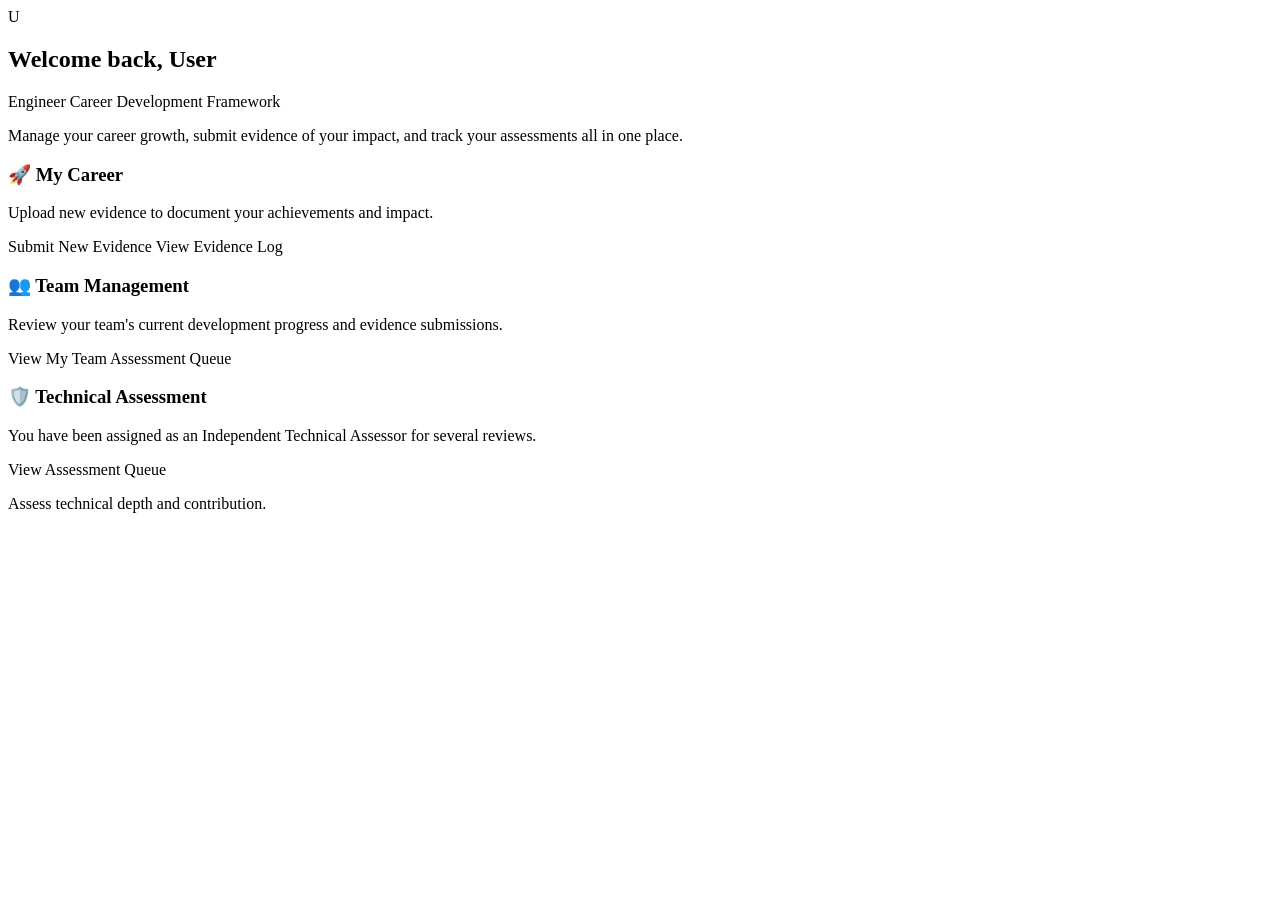
<file: application/src/main/resources/templates/index.html>
<!DOCTYPE html>
<html xmlns:th="http://www.thymeleaf.org"
      xmlns:layout="http://www.ultraq.net.nz/thymeleaf/layout"
      layout:decorate="layout/base">
<head>
    <title>Dashboard</title>
</head>
<body>
    <div layout:fragment="content">
        <!-- Hero Section -->
        <section class="glass-panel hero-section mb-8">
            <div class="flex items-center gap-4 mb-4">
                <div class="user-avatar-large">
                    <span th:text="${currentUser.fullName().substring(0,1)}">U</span>
                </div>
                <div>
                    <h2 class="welcome-title">Welcome back, <span th:text="${currentUser.fullName()}">User</span></h2>
                    <p class="text-secondary welcome-subtitle">Engineer Career Development Framework</p>
                </div>
            </div>
            <p class="mt-4 text-lg">Manage your career growth, submit evidence of your impact, and track your assessments all in one place.</p>
        </section>

        <div class="grid grid-cols-1 md:grid-cols-2 lg:grid-cols-3 gap-6">
            <!-- Developer Quick Actions -->
            <div class="glass-panel p-6 accent-border-blue">
                <h3 class="section-title mb-4">🚀 My Career</h3>
                <p class="mb-6">Upload new evidence to document your achievements and impact.</p>
                <div class="flex flex-col gap-3">
                    <a th:href="@{/evidence/new}" class="btn btn-primary w-full text-center">Submit New Evidence</a>
                    <a th:href="@{/evidence}" class="btn btn-secondary w-full text-center">View Evidence Log</a>
                </div>
            </div>

            <!-- Manager Quick Actions -->
            <div th:if="${isManager}" class="glass-panel p-6 accent-border-purple">
                <h3 class="section-title mb-4">👥 Team Management</h3>
                <p class="mb-6">Review your team's current development progress and evidence submissions.</p>
                <div class="flex flex-col gap-3">
                    <a th:href="@{/team}" class="btn btn-purple w-full text-center">View My Team</a>
                    <a th:href="@{/assessment/queue}" class="btn btn-secondary w-full text-center">Assessment Queue</a>
                </div>
            </div>

            <!-- ITA Quick Actions -->
            <div th:if="${isIta}" class="glass-panel p-6 accent-border-green">
                <h3 class="section-title mb-4">🛡️ Technical Assessment</h3>
                <p class="mb-6">You have been assigned as an Independent Technical Assessor for several reviews.</p>
                <div class="flex flex-col gap-3">
                    <a th:href="@{/assessment/queue}" class="btn btn-green w-full text-center">View Assessment Queue</a>
                    <p class="text-sm text-center mt-2 text-secondary">Assess technical depth and contribution.</p>
                </div>
            </div>
        </div>
    </div>
</body>
</html>
</file>
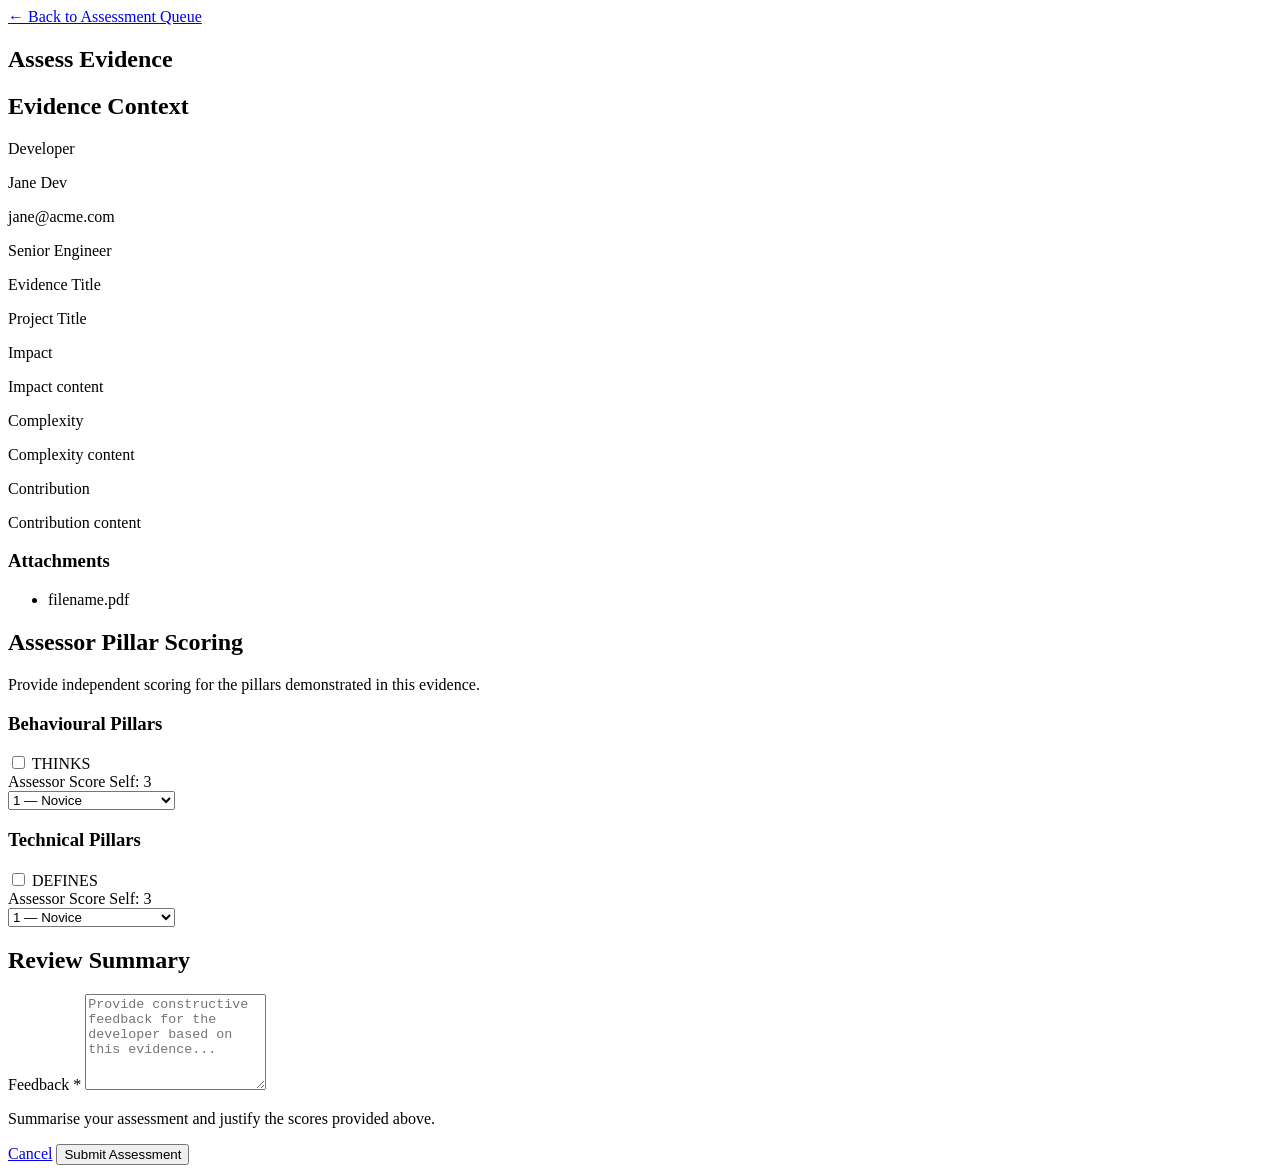
<file: application/src/main/resources/templates/assessment-form.html>
<!DOCTYPE html>
<html xmlns:th="http://www.thymeleaf.org"
      xmlns:layout="http://www.ultraq.net.nz/thymeleaf/layout"
      layout:decorate="~{layout/base.html}">
<head>
    <title>Assess Evidence - ECDF</title>
</head>
<body>

<section layout:fragment="content">

    <div class="evidence-header flex justify-between items-center mb-6">
        <div>
            <a href="/assessment/queue" class="btn-link back-link">&larr; Back to Assessment Queue</a>
            <h1 class="mt-2">Assess Evidence</h1>
        </div>
    </div>

    <!-- Error banner -->
    <div th:if="${error}" class="alert alert-error mb-4" th:text="${error}"></div>

    <div class="assessment-container grid grid-cols-1 lg:grid-cols-3 gap-8">
        
        <!-- Left Column: Evidence Details (Read-only) -->
        <div class="lg:col-span-1">
            <div class="glass-panel p-6 sticky top-8">
                <h2 class="section-title mb-4">Evidence Context</h2>
                
                <div class="developer-info mb-6 p-4 bg-opacity-20 bg-blue-900 rounded-lg">
                    <label class="field-label-small">Developer</label>
                    <p class="font-bold text-lg" th:text="${developer.fullName()}">Jane Dev</p>
                    <p class="text-sm opacity-70" th:text="${developer.email()}">jane@acme.com</p>
                    <p class="text-sm opacity-70" th:text="${developer.grade() != null ? developer.grade().name() : 'Unknown Grade'}">Senior Engineer</p>
                </div>

                <div class="detail-group mb-5">
                    <label class="field-label-small">Evidence Title</label>
                    <p class="font-medium" th:text="${evidence.title()}">Project Title</p>
                </div>

                <div class="detail-group mb-5">
                    <label class="field-label-small">Impact</label>
                    <p class="text-sm whitespace-pre-wrap" th:text="${!#strings.isEmpty(evidence.impact()) ? evidence.impact() : 'No impact description provided.'}">Impact content</p>
                </div>

                <div class="detail-group mb-5">
                    <label class="field-label-small">Complexity</label>
                    <p class="text-sm whitespace-pre-wrap" th:text="${!#strings.isEmpty(evidence.complexity()) ? evidence.complexity() : 'No complexity description provided.'}">Complexity content</p>
                </div>

                <div class="detail-group mb-5">
                    <label class="field-label-small">Contribution</label>
                    <p class="text-sm whitespace-pre-wrap" th:text="${!#strings.isEmpty(evidence.contribution()) ? evidence.contribution() : 'No contribution description provided.'}">Contribution content</p>
                </div>

                <div th:if="${!evidence.attachmentPaths().isEmpty()}" class="mt-4 pt-4 border-t border-white border-opacity-10">
                    <h3 class="field-label-small mb-2">Attachments</h3>
                    <ul class="attachment-list">
                        <li th:each="path, iter : ${evidence.attachmentPaths()}">
                            <a th:href="@{/evidence/{id}/attachment/{i}(id=${evidence.id()}, i=${iter.index})}"
                               class="attachment-link text-sm"
                               th:text="${#strings.substringAfterLast(path, '/')}">filename.pdf</a>
                        </li>
                    </ul>
                </div>
            </div>
        </div>

        <!-- Right Column: Assessment Form -->
        <div class="lg:col-span-2">
            <form th:action="@{/assessment/{id}(id=${evidence.id()})}"
                  method="post"
                  class="assessment-form">

                <input type="hidden" th:name="${_csrf.parameterName}" th:value="${_csrf.token}" />

                <!-- Pillar Scoring -->
                <div class="glass-panel p-6 mb-6">
                    <h2 class="section-title mb-2">Assessor Pillar Scoring</h2>
                    <p class="section-subtitle mb-5">
                        Provide independent scoring for the pillars demonstrated in this evidence.
                    </p>

                    <div class="pillar-group">
                        <h3 class="pillar-category-title mb-3">Behavioural Pillars</h3>
                        <div class="pillar-assessment-grid">
                            <div class="pillar-assessment-card" th:each="pillar : ${pillars}"
                                 th:if="${pillar.name() == 'THINKS' or pillar.name() == 'ENGAGES' or pillar.name() == 'INFLUENCES' or pillar.name() == 'ACHIEVES'}">
                                
                                <div class="pillar-checkbox-row">
                                    <input type="checkbox"
                                           th:id="${'pillar-' + pillar.name()}"
                                           name="pillars"
                                           th:value="${pillar.name()}"
                                           class="pillar-checkbox"
                                           th:checked="${evidence.selfAssessment().containsKey(pillar)}"
                                           th:attr="data-pillar=${pillar.name()}"
                                           th:aria-label="|Select ${pillar.name()} for assessment|" />
                                    <label th:for="${'pillar-' + pillar.name()}" class="pillar-label">
                                        <span class="pillar-tag" th:text="${pillar.name()}">THINKS</span>
                                    </label>
                                </div>

                                <div class="dreyfus-selector" th:id="${'score-group-' + pillar.name()}">
                                    <div class="flex justify-between items-center mb-1">
                                        <label class="dreyfus-label-small">
                                            Assessor Score
                                            <span th:if="${developer != null}" 
                                                  class="text-xs text-blue-300 ml-1 font-normal"
                                                  th:text="'(Expected: ' + ${developer.getExpectedPillarLevel(pillar).value()} + ')'"></span>
                                        </label>
                                        <span th:if="${evidence.selfAssessment().containsKey(pillar)}" 
                                              class="text-xs opacity-60" 
                                              th:text="'Self-Rated: ' + ${evidence.selfAssessment().get(pillar).score().value()}">Self: 3</span>
                                    </div>
                                    <select th:name="${'scores[' + pillar.name() + ']'}"
                                            class="dreyfus-select form-control-sm"
                                            th:id="${'score-' + pillar.name()}"
                                            th:title="|Assessment score for ${pillar.name()}|">
                                        <option value="" disabled th:selected="${!evidence.selfAssessment().containsKey(pillar)}">Select...</option>
                                        <option value="1" th:selected="${evidence.selfAssessment().containsKey(pillar) and evidence.selfAssessment().get(pillar).score().value() == 1}">1 — Novice</option>
                                        <option value="2" th:selected="${evidence.selfAssessment().containsKey(pillar) and evidence.selfAssessment().get(pillar).score().value() == 2}">2 — Advanced Beginner</option>
                                        <option value="3" th:selected="${evidence.selfAssessment().containsKey(pillar) and evidence.selfAssessment().get(pillar).score().value() == 3}">3 — Competent</option>
                                        <option value="4" th:selected="${evidence.selfAssessment().containsKey(pillar) and evidence.selfAssessment().get(pillar).score().value() == 4}">4 — Proficient</option>
                                        <option value="5" th:selected="${evidence.selfAssessment().containsKey(pillar) and evidence.selfAssessment().get(pillar).score().value() == 5}">5 — Expert</option>
                                    </select>
                                </div>
                            </div>
                        </div>

                        <h3 class="pillar-category-title mt-6 mb-3">Technical Pillars</h3>
                        <div class="pillar-assessment-grid">
                            <div class="pillar-assessment-card" th:each="pillar : ${pillars}"
                                 th:if="${pillar.name() == 'DESIGNS' or pillar.name() == 'DELIVERS' or pillar.name() == 'CONTROLS' or pillar.name() == 'OPERATES'}">
                                
                                <div class="pillar-checkbox-row">
                                    <input type="checkbox"
                                           th:id="${'pillar-' + pillar.name()}"
                                           name="pillars"
                                           th:value="${pillar.name()}"
                                           class="pillar-checkbox"
                                           th:checked="${evidence.selfAssessment().containsKey(pillar)}"
                                           th:attr="data-pillar=${pillar.name()}"
                                           th:aria-label="|Select ${pillar.name()} for assessment|" />
                                    <label th:for="${'pillar-' + pillar.name()}" class="pillar-label">
                                        <span class="pillar-tag" th:text="${pillar.name()}">DEFINES</span>
                                    </label>
                                </div>

                                <div class="dreyfus-selector" th:id="${'score-group-' + pillar.name()}">
                                    <div class="flex justify-between items-center mb-1">
                                        <label class="dreyfus-label-small">
                                            Assessor Score
                                            <span th:if="${developer != null}" 
                                                  class="text-xs text-blue-300 ml-1 font-normal"
                                                  th:text="'(Expected: ' + ${developer.getExpectedPillarLevel(pillar).value()} + ')'"></span>
                                        </label>
                                        <span th:if="${evidence.selfAssessment().containsKey(pillar)}" 
                                              class="text-xs opacity-60" 
                                              th:text="'Self-Rated: ' + ${evidence.selfAssessment().get(pillar).score().value()}">Self: 3</span>
                                    </div>
                                    <select th:name="${'scores[' + pillar.name() + ']'}"
                                            class="dreyfus-select form-control-sm"
                                            th:id="${'score-' + pillar.name()}"
                                            th:title="|Assessment score for ${pillar.name()}|">
                                        <option value="" disabled th:selected="${!evidence.selfAssessment().containsKey(pillar)}">Select...</option>
                                        <option value="1" th:selected="${evidence.selfAssessment().containsKey(pillar) and evidence.selfAssessment().get(pillar).score().value() == 1}">1 — Novice</option>
                                        <option value="2" th:selected="${evidence.selfAssessment().containsKey(pillar) and evidence.selfAssessment().get(pillar).score().value() == 2}">2 — Advanced Beginner</option>
                                        <option value="3" th:selected="${evidence.selfAssessment().containsKey(pillar) and evidence.selfAssessment().get(pillar).score().value() == 3}">3 — Competent</option>
                                        <option value="4" th:selected="${evidence.selfAssessment().containsKey(pillar) and evidence.selfAssessment().get(pillar).score().value() == 4}">4 — Proficient</option>
                                        <option value="5" th:selected="${evidence.selfAssessment().containsKey(pillar) and evidence.selfAssessment().get(pillar).score().value() == 5}">5 — Expert</option>
                                    </select>
                                </div>
                            </div>
                        </div>
                    </div>
                </div>

                <!-- Review Summary -->
                <div class="glass-panel p-6 mb-6">
                    <h2 class="section-title mb-4">Review Summary</h2>
                    <div class="form-group mb-5">
                        <label for="reviewSummary" class="form-label">Feedback <span class="required-star">*</span></label>
                        <textarea id="reviewSummary"
                                  name="reviewSummary"
                                  class="form-control"
                                  rows="6"
                                  required
                                  placeholder="Provide constructive feedback for the developer based on this evidence..."></textarea>
                        <p class="form-hint">Summarise your assessment and justify the scores provided above.</p>
                    </div>
                </div>

                <!-- Form Actions -->
                <div class="form-actions flex justify-end gap-4 mb-8">
                    <a href="/assessment/queue" class="btn btn-secondary">Cancel</a>
                    <button type="submit" class="btn btn-primary" id="submit-assessment-btn">
                        Submit Assessment
                    </button>
                </div>

            </form>
        </div>
    </div>
</section>

<th:block layout:fragment="scripts">
<script>
document.addEventListener('DOMContentLoaded', function () {
    const checkboxes = document.querySelectorAll('.pillar-checkbox');

    function updateScoreVisibility(checkbox) {
        const pillarName = checkbox.dataset.pillar;
        const scoreGroup = document.getElementById('score-group-' + pillarName);
        if (scoreGroup) {
            scoreGroup.style.display = checkbox.checked ? 'block' : 'none';
        }
    }

    checkboxes.forEach(function (cb) {
        updateScoreVisibility(cb);
        cb.addEventListener('change', function () {
            updateScoreVisibility(cb);
        });
    });
});
</script>
</th:block>

</body>
</html>
</file>
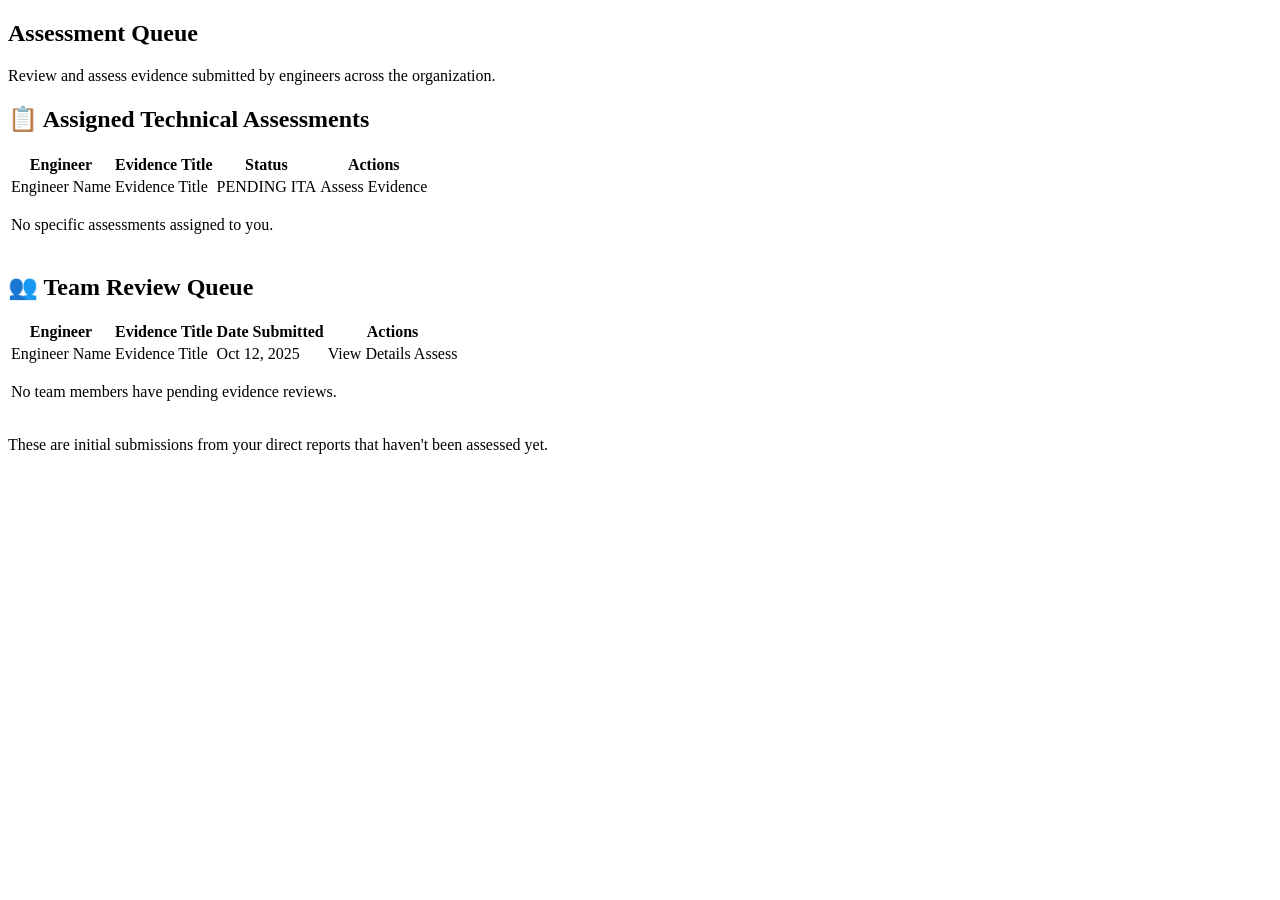
<file: application/src/main/resources/templates/assessor-queue.html>
<!DOCTYPE html>
<html xmlns:th="http://www.thymeleaf.org"
      xmlns:layout="http://www.ultraq.net.nz/thymeleaf/layout"
      layout:decorate="~{layout/base.html}">
<head>
    <title>Assessment Queue - ECDF</title>
</head>
<body>

<section layout:fragment="content">
    <div class="header-content mb-8">
        <h1>Assessment Queue</h1>
        <p class="text-secondary">Review and assess evidence submitted by engineers across the organization.</p>
    </div>

    <!-- Assigned to Me (Technical Assessments / ITAs) -->
    <div class="glass-panel p-6 mb-8">
        <h2 class="section-title mb-4 flex items-center gap-2">
            <span class="text-blue-400">📋</span> Assigned Technical Assessments
        </h2>
        <div class="table-container">
            <table class="data-table">
                <thead>
                    <tr>
                        <th>Engineer</th>
                        <th>Evidence Title</th>
                        <th>Status</th>
                        <th>Actions</th>
                    </tr>
                </thead>
                <tbody>
                    <tr th:each="assessment : ${pendingAssessments}">
                        <td th:text="${userNames.get(assessment.id())}">Engineer Name</td>
                        <td th:text="${evidenceTitles.get(assessment.id())}">Evidence Title</td>
                        <td>
                            <span class="status-badge status-pending">PENDING ITA</span>
                        </td>
                        <td>
                            <a th:href="@{/assessment/{id}(id=${assessment.evidenceId()})}" class="btn btn-primary btn-sm">Assess Evidence</a>
                        </td>
                    </tr>
                    <tr th:if="${#lists.isEmpty(pendingAssessments)}">
                        <td colspan="4" class="empty-state text-center p-8">
                            <p class="text-muted">No specific assessments assigned to you.</p>
                        </td>
                    </tr>
                </tbody>
            </table>
        </div>
    </div>

    <!-- Direct Reports (Manager Review Queue) -->
    <div class="glass-panel p-6">
        <h2 class="section-title mb-4 flex items-center gap-2">
            <span class="text-emerald-400">👥</span> Team Review Queue
        </h2>
        <div class="table-container">
            <table class="data-table">
                <thead>
                    <tr>
                        <th>Engineer</th>
                        <th>Evidence Title</th>
                        <th>Date Submitted</th>
                        <th>Actions</th>
                    </tr>
                </thead>
                <tbody>
                    <tr th:each="evidence : ${teamEvidence}">
                        <td th:text="${userNames.get(evidence.id())}">Engineer Name</td>
                        <td th:text="${evidence.title()}">Evidence Title</td>
                        <td th:text="${#temporals.format(evidence.lastModifiedDate(), 'MMM dd, yyyy')}">Oct 12, 2025</td>
                        <td class="flex gap-2">
                            <a th:href="@{/evidence/{id}(id=${evidence.id()})}" class="btn btn-secondary btn-sm">View Details</a>
                            <a th:href="@{/assessment/{id}(id=${evidence.id()})}" class="btn btn-primary btn-sm">Assess</a>
                        </td>
                    </tr>
                    <tr th:if="${#lists.isEmpty(teamEvidence)}">
                        <td colspan="4" class="empty-state text-center p-8">
                            <p class="text-muted">No team members have pending evidence reviews.</p>
                        </td>
                    </tr>
                </tbody>
            </table>
        </div>
        <p class="form-hint mt-4">These are initial submissions from your direct reports that haven't been assessed yet.</p>
    </div>
</section>

</body>
</html>
</file>
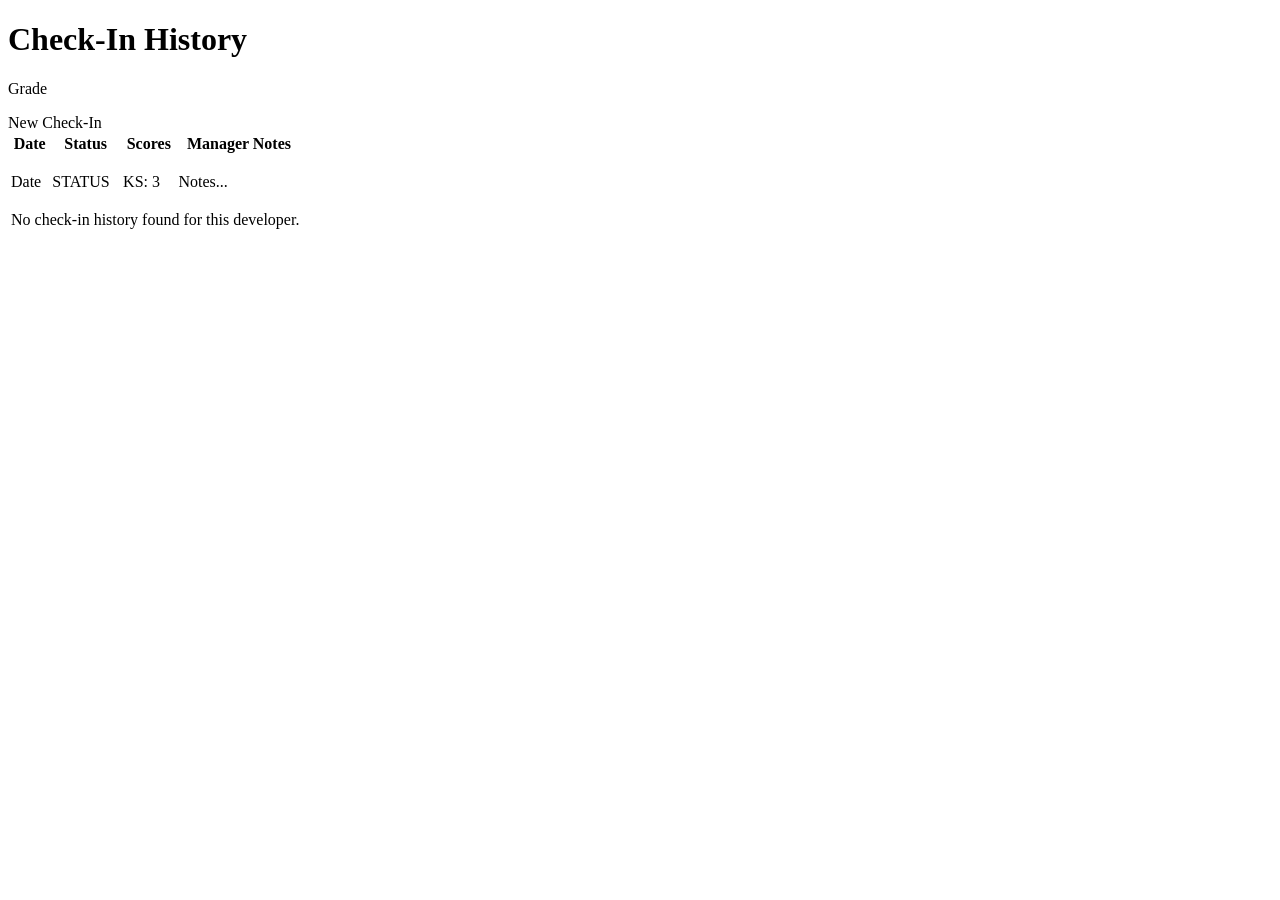
<file: application/src/main/resources/templates/checkin-list.html>
<!DOCTYPE html>
<html xmlns:th="http://www.thymeleaf.org"
      xmlns:layout="http://www.ultraq.net.nz/thymeleaf/layout"
      layout:decorate="~{layout/base.html}">
<head>
    <title th:text="${'Check-In History - ' + developer.fullName}">Check-In History</title>
</head>
<body>

<main layout:fragment="content">
    <div class="mb-6 flex justify-between items-center">
        <div>
            <h1 class="text-3xl font-bold mb-1" th:text="${'Check-In History: ' + developer.fullName}">Check-In History</h1>
            <p class="text-muted" th:text="${developer.grade.name}">Grade</p>
        </div>
        <div>
            <a th:href="@{/checkins/new/{userId}(userId=${developer.id})}" class="btn btn-primary glow-effect shadow-sm">New Check-In</a>
        </div>
    </div>

    <div class="card glassmorphism overflow-hidden">
        <div class="overflow-x-auto">
            <table class="w-full text-left">
                <thead class="bg-darker border-b border-gray-700">
                    <tr>
                        <th class="p-4 text-xs font-semibold text-gray-400 uppercase tracking-wider">Date</th>
                        <th class="p-4 text-xs font-semibold text-gray-400 uppercase tracking-wider">Status</th>
                        <th class="p-4 text-xs font-semibold text-gray-400 uppercase tracking-wider">Scores</th>
                        <th class="p-4 text-xs font-semibold text-gray-400 uppercase tracking-wider">Manager Notes</th>
                    </tr>
                </thead>
                <tbody class="divide-y divide-gray-700">
                    <tr th:each="checkin : ${checkins}" class="hover:bg-gray-800/30 transition-colors">
                        <td class="p-4" th:text="${#temporals.format(checkin.checkInDate, 'dd MMM yyyy')}">Date</td>
                        <td class="p-4">
                            <span class="badge" 
                                  th:classappend="${checkin.status.name() == 'UNDERPERFORMING' ? 'badge-danger' : (checkin.status.name() == 'READY_FOR_PROMOTION' ? 'badge-success' : 'badge-info')}"
                                  th:text="${checkin.status}">STATUS</span>
                        </td>
                        <td class="p-4">
                            <div class="flex flex-wrap gap-1">
                                <span th:each="entry : ${checkin.holisticScores}" class="text-[10px] px-1.5 py-0.5 rounded bg-gray-700/50 text-gray-300 border border-gray-600">
                                    <span th:text="${#strings.substring(entry.key, 0, 3)} + ': ' + ${entry.value.value}">KS: 3</span>
                                </span>
                            </div>
                        </td>
                        <td class="p-4">
                            <p class="text-sm line-clamp-2 max-w-xs text-muted" th:text="${checkin.managerNotes}">Notes...</p>
                        </td>
                    </tr>
                    <tr th:if="${#lists.isEmpty(checkins)}">
                        <td colspan="4" class="p-8 text-center text-muted italic">
                            No check-in history found for this developer.
                        </td>
                    </tr>
                </tbody>
            </table>
        </div>
    </div>
</main>

</body>
</html>
</file>
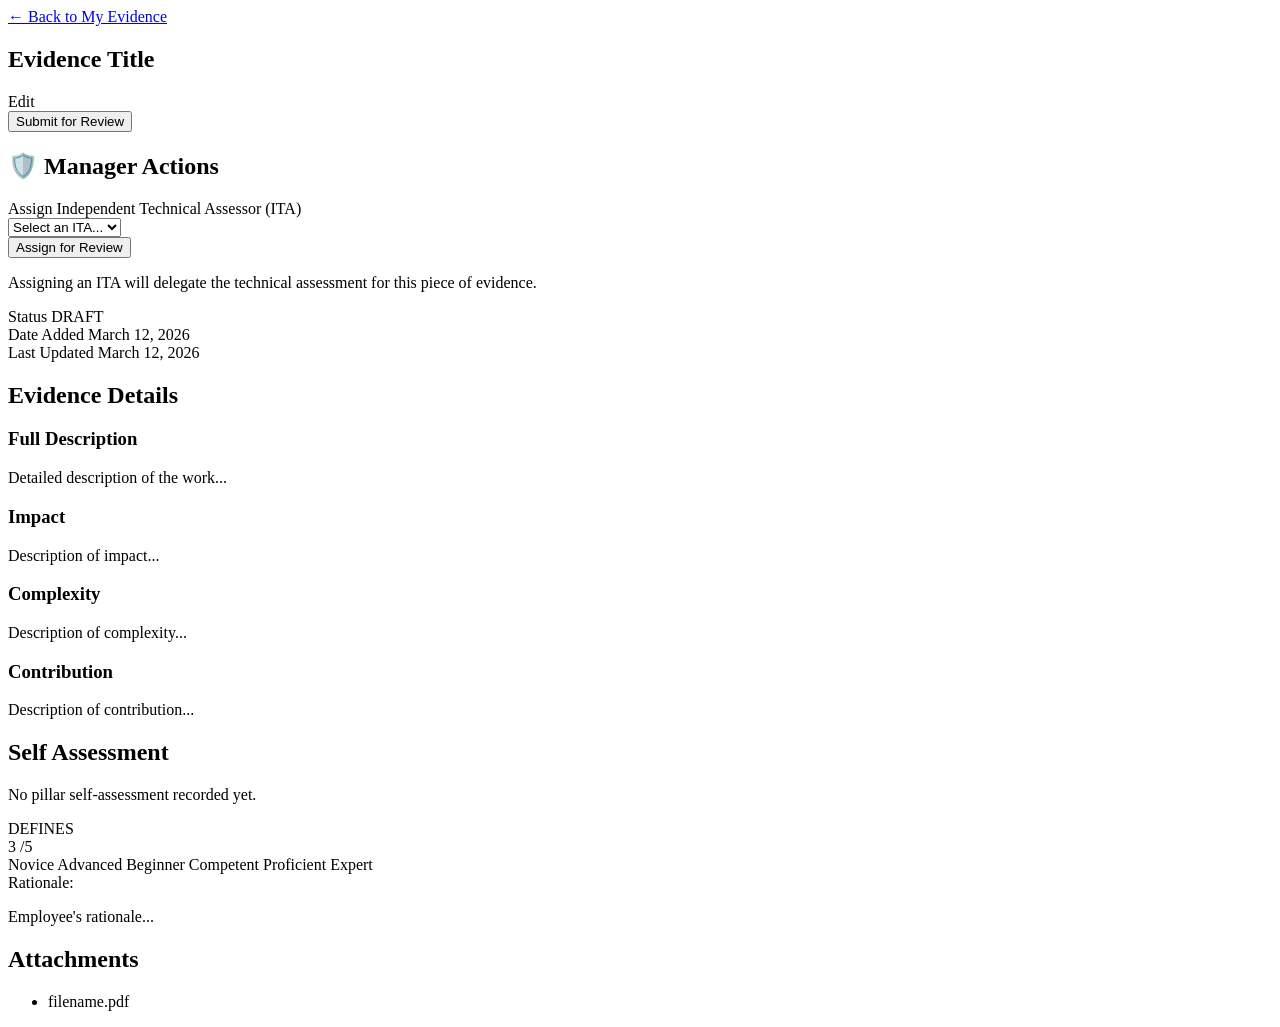
<file: application/src/main/resources/templates/evidence-detail.html>
<!DOCTYPE html>
<html xmlns:th="http://www.thymeleaf.org"
      xmlns:layout="http://www.ultraq.net.nz/thymeleaf/layout"
      layout:decorate="~{layout/base.html}">
<head>
    <title th:text="${evidence.title()} + ' - Evidence - ECDF'">Evidence Detail - ECDF</title>
</head>
<body>

<section layout:fragment="content">

    <div class="evidence-header flex justify-between items-center mb-6">
        <div>
            <a href="/evidence" class="btn-link back-link">&larr; Back to My Evidence</a>
            <h1 class="mt-2" th:text="${evidence.title()}">Evidence Title</h1>
        </div>
        <div class="action-group flex gap-3">
            <a th:if="${evidence.userId() == currentUser.id() and evidence.status().name() == 'DRAFT'}"
               th:href="@{/evidence/{id}/edit(id=${evidence.id()})}"
               class="btn btn-secondary">Edit</a>
            <form th:if="${evidence.userId() == currentUser.id() and evidence.status().name() == 'DRAFT'}"
                  th:action="@{/evidence/{id}/submit(id=${evidence.id()})}"
                  method="post"
                  class="logout-form">
                <input type="hidden" th:name="${_csrf.parameterName}" th:value="${_csrf.token}" />
                <button type="submit" class="btn btn-primary shadow-sm glow-effect">Submit for Review</button>
            </form>
        </div>
    </div>

    <!-- Manager Actions: Assign ITA -->
    <div th:if="${isManager}" class="glass-panel p-6 mb-6 accent-border-blue">
        <h2 class="section-title mb-4 flex items-center gap-2">
            <span class="text-blue-400">🛡️</span> Manager Actions
        </h2>
        <div class="flex flex-col md:flex-row items-end gap-4">
            <form th:action="@{/assessment/{id}/assign(id=${evidence.id()})}" method="post" class="flex flex-col md:flex-row items-end gap-4 w-full">
                <input type="hidden" th:name="${_csrf.parameterName}" th:value="${_csrf.token}" />
                <div class="form-group flex-grow">
                    <label for="assessorId" class="form-label-small">Assign Independent Technical Assessor (ITA)</label>
                    <div class="select-wrapper">
                        <select id="assessorId" name="assessorId" class="form-control" required title="Select an ITA to assign">
                            <option value="" disabled selected>Select an ITA...</option>
                            <option th:each="ita : ${allItas}" 
                                    th:value="${ita.id()}" 
                                    th:text="${ita.fullName() + ' (' + ita.email() + ')'}"
                                    th:disabled="${ita.id() == currentUser.id()}">ITA Name</option>
                        </select>
                    </div>
                </div>
                <button type="submit" class="btn btn-primary whitespace-nowrap">Assign for Review</button>
            </form>
        </div>
        <p class="form-hint mt-2">Assigning an ITA will delegate the technical assessment for this piece of evidence.</p>
    </div>

    <!-- Status & Metadata -->
    <div class="glass-panel p-6 mb-6">
        <div class="detail-meta grid-3-col">
            <div class="meta-item">
                <span class="meta-label">Status</span>
                <span class="status-badge"
                      th:classappend="${'status-' + #strings.toLowerCase(evidence.status())}"
                      th:text="${evidence.status()}">DRAFT</span>
            </div>
            <div class="meta-item">
                <span class="meta-label">Date Added</span>
                <span class="meta-value"
                      th:text="${#temporals.format(evidence.createdDate(), 'MMMM dd, yyyy')}">March 12, 2026</span>
            </div>
            <div class="meta-item">
                <span class="meta-label">Last Updated</span>
                <span class="meta-value"
                      th:text="${#temporals.format(evidence.lastModifiedDate(), 'MMMM dd, yyyy')}">March 12, 2026</span>
            </div>
        </div>
    </div>

    <!-- Impact, Complexity, Contribution -->
    <div class="glass-panel p-6 mb-6">
        <h2 class="section-title mb-4">Evidence Details</h2>
        <div class="detail-fields">
            <div class="detail-field mb-5">
                <h3 class="field-label">Full Description</h3>
                <p class="field-value whitespace-pre-wrap" th:text="${evidence.description()}">Detailed description of the work...</p>
            </div>
            <div class="detail-field mb-4">
                <h3 class="field-label">Impact</h3>
                <p class="field-value" th:text="${evidence.impact()}">Description of impact...</p>
            </div>
            <div class="detail-field mb-4">
                <h3 class="field-label">Complexity</h3>
                <p class="field-value" th:text="${evidence.complexity()}">Description of complexity...</p>
            </div>
            <div class="detail-field mb-4">
                <h3 class="field-label">Contribution</h3>
                <p class="field-value" th:text="${evidence.contribution()}">Description of contribution...</p>
            </div>
        </div>
    </div>

    <!-- Self Assessment -->
    <div class="glass-panel p-6 mb-6">
        <h2 class="section-title mb-4">Self Assessment</h2>
        <div th:if="${evidence.selfAssessment().isEmpty()}" class="empty-state-inline">
            <p>No pillar self-assessment recorded yet.</p>
        </div>
        <div th:unless="${evidence.selfAssessment().isEmpty()}" class="pillar-assessment-grid">
            <div class="pillar-score-card" th:each="entry : ${evidence.selfAssessment()}">
                <div class="pillar-name" th:text="${entry.key.name()}">DEFINES</div>
                <div class="dreyfus-score">
                    <div class="score-display">
                        <span class="score-value" th:text="${entry.value.score().value()}">3</span>
                        <span class="score-max">/5</span>
                    </div>
                    <div class="score-dots">
                        <span th:each="i : ${#numbers.sequence(1, 5)}"
                              class="score-dot"
                              th:classappend="${i <= entry.value.score().value()} ? ' filled' : ''"></span>
                    </div>
                </div>
                <div class="dreyfus-label" th:switch="${entry.value.score().value()}">
                    <span th:case="1">Novice</span>
                    <span th:case="2">Advanced Beginner</span>
                    <span th:case="3">Competent</span>
                    <span th:case="4">Proficient</span>
                    <span th:case="5">Expert</span>
                </div>
                <div th:if="${entry.value.rationale() != null and !entry.value.rationale().isBlank()}" class="rationale-text mt-2">
                    <span class="field-label">Rationale:</span>
                    <p class="field-value" th:text="${entry.value.rationale()}">Employee's rationale...</p>
                </div>
            </div>
        </div>
    </div>

    <!-- Attachments -->
    <div class="glass-panel p-6 mb-6" th:if="${!evidence.attachmentPaths().isEmpty()}">
        <h2 class="section-title mb-4">Attachments</h2>
        <ul class="attachment-list">
            <li th:each="path, iter : ${evidence.attachmentPaths()}">
                <a th:href="@{/evidence/{id}/attachment/{i}(id=${evidence.id()}, i=${iter.index})}"
                   class="attachment-link"
                   th:text="${#strings.substringAfterLast(path, '/')}">filename.pdf</a>
            </li>
        </ul>
    </div>

</section>

</body>
</html>
</file>
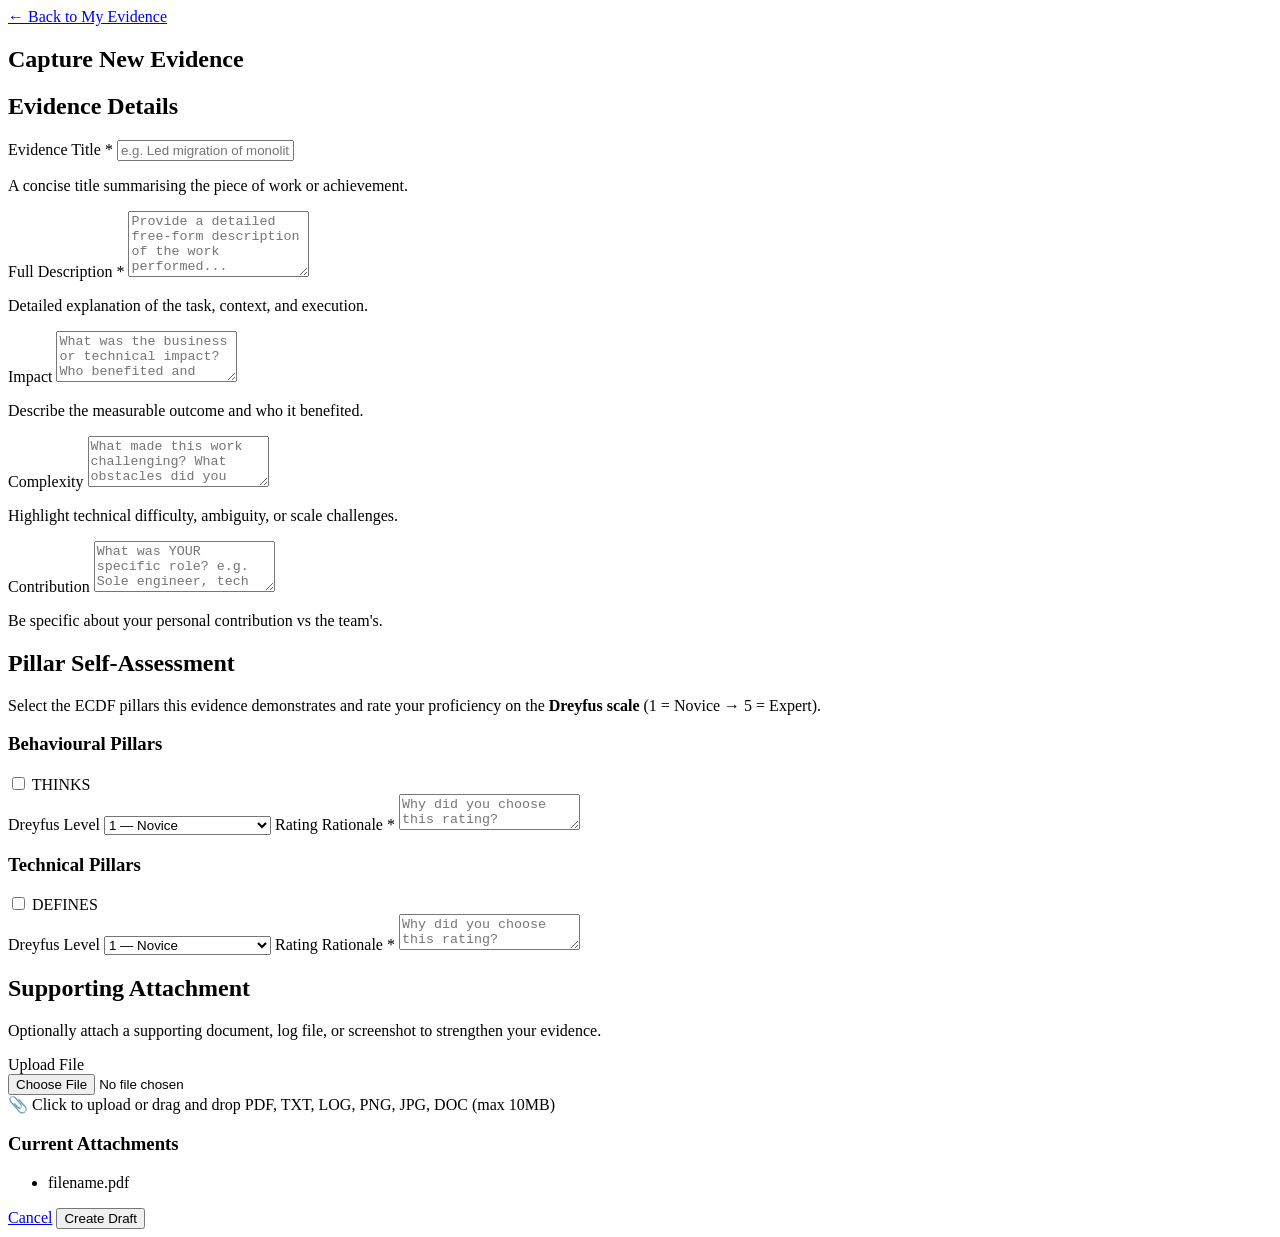
<file: application/src/main/resources/templates/evidence-form.html>
<!DOCTYPE html>
<html xmlns:th="http://www.thymeleaf.org"
      xmlns:layout="http://www.ultraq.net.nz/thymeleaf/layout"
      layout:decorate="~{layout/base.html}">
<head>
    <title th:text="${evidence != null} ? 'Edit Evidence - ECDF' : 'Capture Evidence - ECDF'">Evidence Form - ECDF</title>
</head>
<body>

<section layout:fragment="content">

    <div class="evidence-header flex justify-between items-center mb-6">
        <div>
            <a href="/evidence" class="btn-link back-link">&larr; Back to My Evidence</a>
            <h1 class="mt-2" th:text="${evidence != null} ? 'Edit Evidence' : 'Capture New Evidence'">Capture New Evidence</h1>
        </div>
    </div>

    <!-- Error banner -->
    <div th:if="${error}" class="alert alert-error mb-4" th:text="${error}"></div>

    <form th:action="${evidence != null} ? @{/evidence/{id}/edit(id=${evidence.id()})} : @{/evidence/new}"
          method="post"
          enctype="multipart/form-data"
          class="evidence-form"
          id="evidence-form">

        <input type="hidden" th:name="${_csrf.parameterName}" th:value="${_csrf.token}" />

        <!-- ================================================================
             SECTION 1 — Evidence Details
             ================================================================ -->
        <div class="glass-panel p-6 mb-6">
            <h2 class="section-title mb-5">Evidence Details</h2>

            <!-- Title -->
            <div class="form-group mb-5">
                <label for="title" class="form-label">
                    Evidence Title <span class="required-star">*</span>
                </label>
                <input type="text"
                       id="title"
                       name="title"
                       class="form-control"
                       required
                       placeholder="e.g. Led migration of monolith to microservices"
                       th:value="${evidence?.title()}" />
                <p class="form-hint">A concise title summarising the piece of work or achievement.</p>
            </div>

            <!-- Description -->
            <div class="form-group mb-5">
                <label for="description" class="form-label">
                    Full Description <span class="required-star">*</span>
                </label>
                <textarea id="description"
                          name="description"
                          class="form-control"
                          rows="4"
                          required
                          placeholder="Provide a detailed free-form description of the work performed..."
                          th:text="${evidence?.description()}"></textarea>
                <p class="form-hint">Detailed explanation of the task, context, and execution.</p>
            </div>

            <!-- Impact -->
            <div class="form-group mb-5">
                <label for="impact" class="form-label">Impact</label>
                <textarea id="impact"
                          name="impact"
                          class="form-control"
                          rows="3"
                          placeholder="What was the business or technical impact? Who benefited and how?"
                          th:text="${evidence?.impact()}"></textarea>
                <p class="form-hint">Describe the measurable outcome and who it benefited.</p>
            </div>

            <!-- Complexity -->
            <div class="form-group mb-5">
                <label for="complexity" class="form-label">Complexity</label>
                <textarea id="complexity"
                          name="complexity"
                          class="form-control"
                          rows="3"
                          placeholder="What made this work challenging? What obstacles did you navigate?"
                          th:text="${evidence?.complexity()}"></textarea>
                <p class="form-hint">Highlight technical difficulty, ambiguity, or scale challenges.</p>
            </div>

            <!-- Contribution -->
            <div class="form-group mb-5">
                <label for="contribution" class="form-label">Contribution</label>
                <textarea id="contribution"
                          name="contribution"
                          class="form-control"
                          rows="3"
                          placeholder="What was YOUR specific role? e.g. Sole engineer, tech lead, pair programmer"
                          th:text="${evidence?.contribution()}"></textarea>
                <p class="form-hint">Be specific about your personal contribution vs the team's.</p>
            </div>
        </div>

        <!-- ================================================================
             SECTION 2 — Pillar Self-Assessment (Dreyfus 1–5)
             ================================================================ -->
        <div class="glass-panel p-6 mb-6">
            <h2 class="section-title mb-2">Pillar Self-Assessment</h2>
            <p class="section-subtitle mb-5">
                Select the ECDF pillars this evidence demonstrates and rate your proficiency
                on the <strong>Dreyfus scale</strong> (1 = Novice → 5 = Expert).
            </p>

            <div class="pillar-group">
                <h3 class="pillar-category-title mb-3">Behavioural Pillars</h3>
                <div class="pillar-assessment-grid">
                    <div class="pillar-assessment-card" th:each="pillar : ${pillars}"
                         th:if="${pillar.name() == 'THINKS' or pillar.name() == 'ENGAGES' or pillar.name() == 'INFLUENCES' or pillar.name() == 'ACHIEVES'}">

                        <!-- Checkbox to select the pillar -->
                        <div class="pillar-checkbox-row">
                            <input type="checkbox"
                                   th:id="${'pillar-' + pillar.name()}"
                                   name="pillars"
                                   th:value="${pillar.name()}"
                                   class="pillar-checkbox"
                                   th:checked="${evidence != null and evidence.selfAssessment().containsKey(pillar)}"
                                   th:attr="data-pillar=${pillar.name()}"
                                   th:aria-label="|Select ${pillar.name()} pillar|" />
                            <label th:for="${'pillar-' + pillar.name()}" class="pillar-label">
                                <span class="pillar-tag" th:text="${pillar.name()}">THINKS</span>
                            </label>
                        </div>

                        <!-- Dreyfus score selector (1-5) — only active when pillar is checked -->
                        <div class="dreyfus-selector"
                             th:id="${'score-group-' + pillar.name()}">
                            <label class="dreyfus-label-small">
                                Dreyfus Level
                                <span th:if="${currentUser != null}" 
                                      class="text-xs text-blue-300 ml-1 font-normal"
                                      th:text="'(Expected: ' + ${currentUser.getExpectedPillarLevel(pillar).value()} + ')'"></span>
                            </label>
                            <select th:name="${'scores[' + pillar.name() + ']'}"
                                    class="dreyfus-select form-control-sm mb-2"
                                    th:id="${'score-' + pillar.name()}"
                                    th:title="|Dreyfus score for ${pillar.name()}|">
                                <option value="" disabled th:selected="${evidence == null or !evidence.selfAssessment().containsKey(pillar)}">Select...</option>
                                <option value="1" th:selected="${evidence != null and evidence.selfAssessment().containsKey(pillar) and evidence.selfAssessment().get(pillar).score().value() == 1}">1 — Novice</option>
                                <option value="2" th:selected="${evidence != null and evidence.selfAssessment().containsKey(pillar) and evidence.selfAssessment().get(pillar).score().value() == 2}">2 — Advanced Beginner</option>
                                <option value="3" th:selected="${evidence != null and evidence.selfAssessment().containsKey(pillar) and evidence.selfAssessment().get(pillar).score().value() == 3}">3 — Competent</option>
                                <option value="4" th:selected="${evidence != null and evidence.selfAssessment().containsKey(pillar) and evidence.selfAssessment().get(pillar).score().value() == 4}">4 — Proficient</option>
                                <option value="5" th:selected="${evidence != null and evidence.selfAssessment().containsKey(pillar) and evidence.selfAssessment().get(pillar).score().value() == 5}">5 — Expert</option>
                            </select>
                            
                            <!-- Rationale field -->
                            <label class="dreyfus-label-small mt-2" th:for="${'rationale-' + pillar.name()}">Rating Rationale <span class="required-star">*</span></label>
                            <textarea th:name="${'rationales[' + pillar.name() + ']'}"
                                      th:id="${'rationale-' + pillar.name()}"
                                      class="form-control"
                                      rows="2"
                                      placeholder="Why did you choose this rating?"
                                      th:text="${evidence != null and evidence.selfAssessment().containsKey(pillar) ? evidence.selfAssessment().get(pillar).rationale() : ''}"></textarea>
                        </div>
                    </div>
                </div>

                <h3 class="pillar-category-title mt-6 mb-3">Technical Pillars</h3>
                <div class="pillar-assessment-grid">
                    <div class="pillar-assessment-card" th:each="pillar : ${pillars}"
                         th:if="${pillar.name() == 'DESIGNS' or pillar.name() == 'DELIVERS' or pillar.name() == 'CONTROLS' or pillar.name() == 'OPERATES'}">

                        <div class="pillar-checkbox-row">
                            <input type="checkbox"
                                   th:id="${'pillar-' + pillar.name()}"
                                   name="pillars"
                                   th:value="${pillar.name()}"
                                   class="pillar-checkbox"
                                   th:checked="${evidence != null and evidence.selfAssessment().containsKey(pillar)}"
                                   th:attr="data-pillar=${pillar.name()}"
                                   th:aria-label="|Select ${pillar.name()} pillar|" />
                            <label th:for="${'pillar-' + pillar.name()}" class="pillar-label">
                                <span class="pillar-tag" th:text="${pillar.name()}">DEFINES</span>
                            </label>
                        </div>

                        <div class="dreyfus-selector"
                             th:id="${'score-group-' + pillar.name()}">
                            <label class="dreyfus-label-small">
                                Dreyfus Level
                                <span th:if="${currentUser != null}" 
                                      class="text-xs text-blue-300 ml-1 font-normal"
                                      th:text="'(Expected: ' + ${currentUser.getExpectedPillarLevel(pillar).value()} + ')'"></span>
                            </label>
                            <select th:name="${'scores[' + pillar.name() + ']'}"
                                    class="dreyfus-select form-control-sm mb-2"
                                    th:id="${'score-' + pillar.name()}"
                                    th:title="|Dreyfus score for ${pillar.name()}|">
                                <option value="" disabled th:selected="${evidence == null or !evidence.selfAssessment().containsKey(pillar)}">Select...</option>
                                <option value="1" th:selected="${evidence != null and evidence.selfAssessment().containsKey(pillar) and evidence.selfAssessment().get(pillar).score().value() == 1}">1 — Novice</option>
                                <option value="2" th:selected="${evidence != null and evidence.selfAssessment().containsKey(pillar) and evidence.selfAssessment().get(pillar).score().value() == 2}">2 — Advanced Beginner</option>
                                <option value="3" th:selected="${evidence != null and evidence.selfAssessment().containsKey(pillar) and evidence.selfAssessment().get(pillar).score().value() == 3}">3 — Competent</option>
                                <option value="4" th:selected="${evidence != null and evidence.selfAssessment().containsKey(pillar) and evidence.selfAssessment().get(pillar).score().value() == 4}">4 — Proficient</option>
                                <option value="5" th:selected="${evidence != null and evidence.selfAssessment().containsKey(pillar) and evidence.selfAssessment().get(pillar).score().value() == 5}">5 — Expert</option>
                            </select>

                            <!-- Rationale field -->
                            <label class="dreyfus-label-small mt-2" th:for="${'rationale-' + pillar.name()}">Rating Rationale <span class="required-star">*</span></label>
                            <textarea th:name="${'rationales[' + pillar.name() + ']'}"
                                      th:id="${'rationale-' + pillar.name()}"
                                      class="form-control"
                                      rows="2"
                                      placeholder="Why did you choose this rating?"
                                      th:text="${evidence != null and evidence.selfAssessment().containsKey(pillar) ? evidence.selfAssessment().get(pillar).rationale() : ''}"></textarea>
                        </div>
                    </div>
                </div>
            </div>
        </div>

        <!-- ================================================================
             SECTION 3 — File Attachment
             ================================================================ -->
        <div class="glass-panel p-6 mb-6">
            <h2 class="section-title mb-4">Supporting Attachment</h2>
            <p class="section-subtitle mb-4">
                Optionally attach a supporting document, log file, or screenshot to strengthen your evidence.
            </p>
            <div class="form-group">
                <label for="attachment" class="form-label">Upload File</label>
                <div class="file-upload-area" id="file-upload-area">
                    <input type="file"
                           id="attachment"
                           name="attachment"
                           class="file-input"
                           accept=".pdf,.txt,.log,.png,.jpg,.jpeg,.doc,.docx" />
                    <div class="file-upload-prompt">
                        <span class="upload-icon">📎</span>
                        <span class="upload-text">Click to upload or drag and drop</span>
                        <span class="upload-hint">PDF, TXT, LOG, PNG, JPG, DOC (max 10MB)</span>
                    </div>
                </div>
            </div>

            <!-- Existing attachments when editing -->
            <div th:if="${evidence != null and !evidence.attachmentPaths().isEmpty()}" class="mt-4">
                <h3 class="field-label mb-2">Current Attachments</h3>
                <ul class="attachment-list">
                    <li th:each="path, iter : ${evidence.attachmentPaths()}">
                        <a th:href="@{/evidence/{id}/attachment/{i}(id=${evidence.id()}, i=${iter.index})}"
                           class="attachment-link"
                           th:text="${#strings.substringAfterLast(path, '/')}">filename.pdf</a>
                    </li>
                </ul>
            </div>
        </div>

        <!-- ================================================================
             Form Actions
             ================================================================ -->
        <div class="form-actions flex justify-end gap-4 mb-8">
            <a href="/evidence" class="btn btn-secondary">Cancel</a>
            <button type="submit" class="btn btn-primary" id="submit-evidence-btn">
                <span th:text="${evidence != null} ? 'Save Changes' : 'Create Draft'">Create Draft</span>
            </button>
        </div>

    </form>
</section>

<th:block layout:fragment="scripts">
<script>
// Toggle dreyfus score selector visibility based on checkbox state
document.addEventListener('DOMContentLoaded', function () {
    const checkboxes = document.querySelectorAll('.pillar-checkbox');

    function updateScoreVisibility(checkbox) {
        const pillarName = checkbox.dataset.pillar;
        const scoreGroup = document.getElementById('score-group-' + pillarName);
        if (scoreGroup) {
            scoreGroup.style.display = checkbox.checked ? 'block' : 'none';
        }
    }

    // Set initial state
    checkboxes.forEach(function (cb) {
        updateScoreVisibility(cb);
        cb.addEventListener('change', function () {
            updateScoreVisibility(cb);
        });
    });

    // File input drag & drop cosmetics
    const fileInput = document.getElementById('attachment');
    const uploadArea = document.getElementById('file-upload-area');

    if (fileInput && uploadArea) {
        fileInput.addEventListener('change', function () {
            const file = fileInput.files[0];
            if (file) {
                const prompt = uploadArea.querySelector('.upload-text');
                if (prompt) prompt.textContent = '📎 ' + file.name;
            }
        });
    }
});
</script>
</th:block>

</body>
</html>
</file>
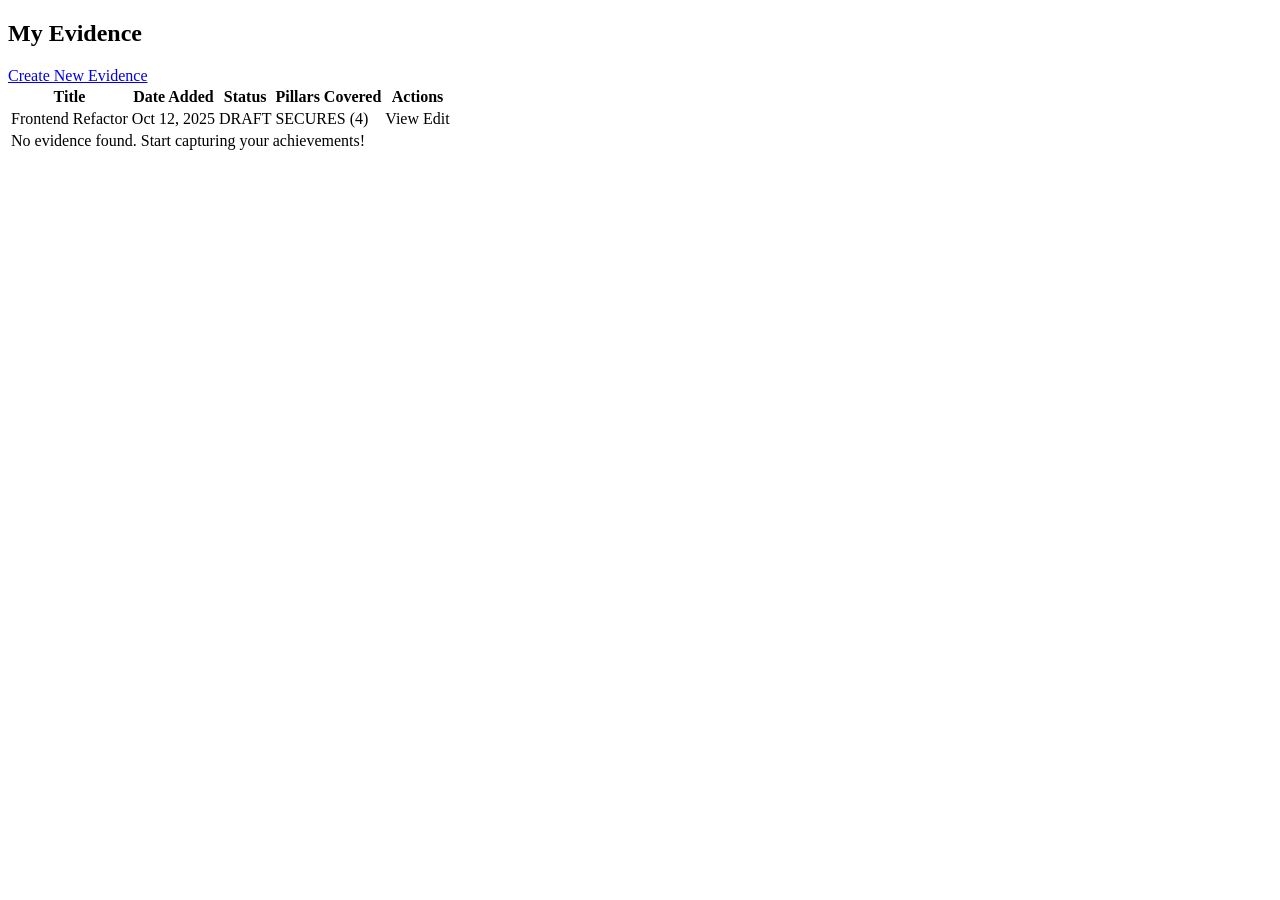
<file: application/src/main/resources/templates/evidence-list.html>
<!DOCTYPE html>
<html xmlns:th="http://www.thymeleaf.org"
      xmlns:layout="http://www.ultraq.net.nz/thymeleaf/layout"
      layout:decorate="~{layout/base.html}">
<head>
    <title>Evidence - ECDF</title>
</head>
<body>

<section layout:fragment="content">
    <div class="evidence-header flex justify-between items-center mb-6">
        <h1>My Evidence</h1>
        <a href="/evidence/new" class="btn btn-primary">Create New Evidence</a>
    </div>

    <div class="evidence-list-container glass-panel">
        <table class="data-table">
            <thead>
                <tr>
                    <th>Title</th>
                    <th>Date Added</th>
                    <th>Status</th>
                    <th>Pillars Covered</th>
                    <th>Actions</th>
                </tr>
            </thead>
            <tbody>
                <tr th:each="evidence : ${evidenceList}">
                    <td th:text="${evidence.title()}">Frontend Refactor</td>
                    <td th:text="${#temporals.format(evidence.createdDate(), 'MMM dd, yyyy')}">Oct 12, 2025</td>
                    <td>
                        <span class="status-badge" 
                              th:classappend="${'status-' + #strings.toLowerCase(evidence.status())}"
                              th:text="${evidence.status()}">DRAFT</span>
                    </td>
                    <td>
                        <div class="tag-group">
                            <span class="tag" th:each="entry : ${evidence.selfAssessment()}" 
                                  th:text="${entry.key.name()} + ' (' + ${entry.value.score().value()} + ')'">
                                SECURES (4)
                            </span>
                        </div>
                    </td>
                    <td>
                        <a th:href="@{/evidence/{id}(id=${evidence.id()})}" class="btn-link">View</a>
                        <a th:if="${evidence.status().name() == 'DRAFT'}" th:href="@{/evidence/{id}/edit(id=${evidence.id()})}" class="btn-link">Edit</a>
                    </td>
                </tr>
                <tr th:if="${#lists.isEmpty(evidenceList)}">
                    <td colspan="5" class="text-center p-4">No evidence found. Start capturing your achievements!</td>
                </tr>
            </tbody>
        </table>
    </div>
</section>

</body>
</html>
</file>
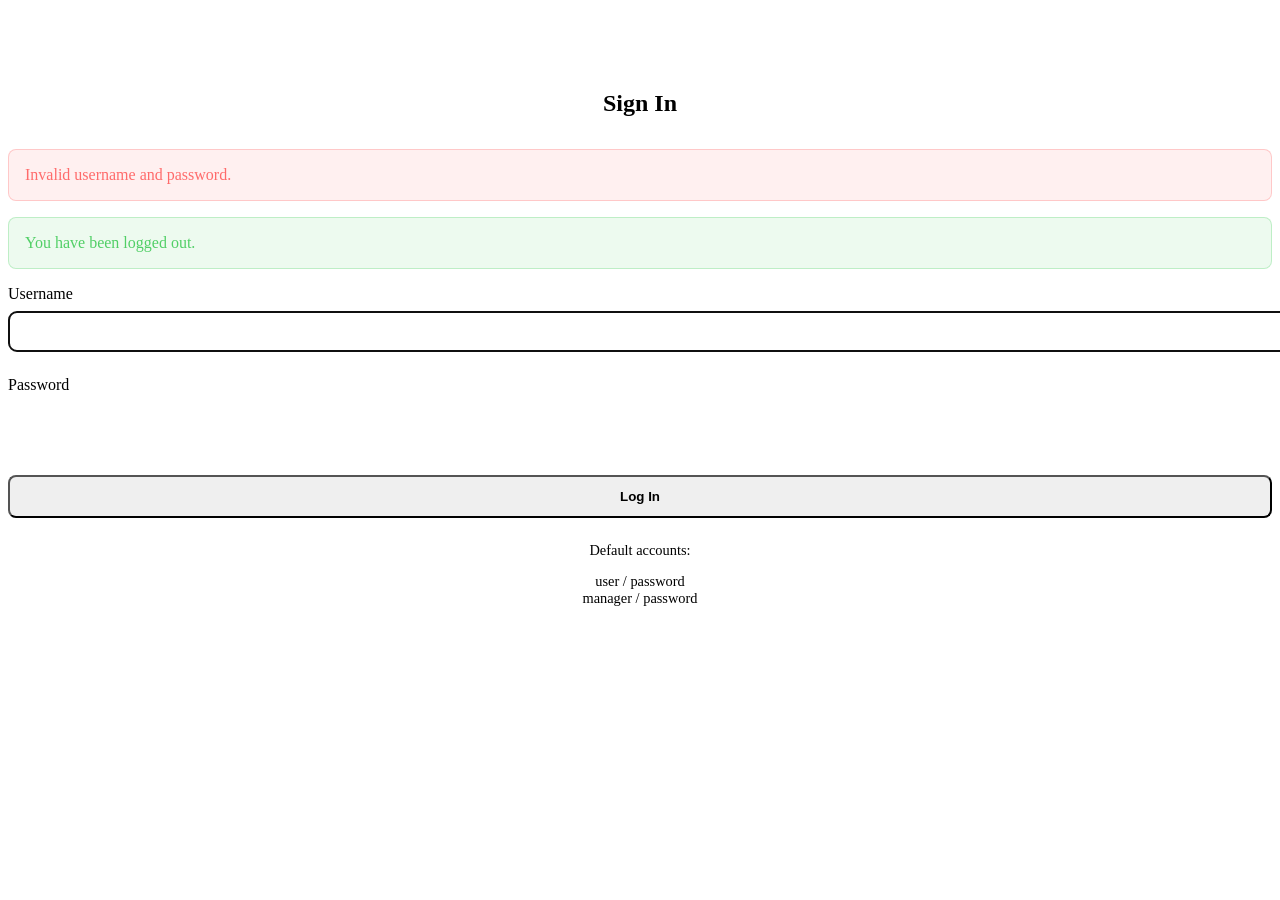
<file: application/src/main/resources/templates/login.html>
<!DOCTYPE html>
<html lang="en" xmlns:th="http://www.thymeleaf.org"
      xmlns:layout="http://www.ultraq.net.nz/thymeleaf/layout"
      layout:decorate="layout/base">
<head>
    <title>Login - Engineer Career Development Framework</title>
</head>
<body>
    <div layout:fragment="content">
        <div class="row justify-center">
            <div class="col-md-6 col-lg-4">
                <section class="glass-panel" style="margin-top: 10vh;">
                    <h2 style="text-align: center; margin-bottom: 2rem;">Sign In</h2>
                    
                    <div th:if="${param.error}" class="alert alert-danger" style="margin-bottom: 1rem; color: #ff6b6b; background: rgba(255, 107, 107, 0.1); padding: 1rem; border-radius: 8px; border: 1px solid rgba(255, 107, 107, 0.3);">
                        Invalid username and password.
                    </div>
                    
                    <div th:if="${param.logout}" class="alert alert-success" style="margin-bottom: 1rem; color: #51cf66; background: rgba(81, 207, 102, 0.1); padding: 1rem; border-radius: 8px; border: 1px solid rgba(81, 207, 102, 0.3);">
                        You have been logged out.
                    </div>
                    
                    <form th:action="@{/login}" method="post">
                        <!-- Spring Security automatically includes CSRF token if enabled -->
                        <div class="form-group" style="margin-bottom: 1.5rem;">
                            <label for="username" style="display: block; margin-bottom: 0.5rem; color: var(--text-muted);">Username</label>
                            <input type="text" id="username" name="username" class="form-control" style="width: 100%; padding: 0.75rem; background: rgba(255, 255, 255, 0.05); border: 1px solid rgba(255, 255, 255, 0.1); border-radius: 8px; color: var(--text-main);" required autofocus />
                        </div>
                        
                        <div class="form-group" style="margin-bottom: 2rem;">
                            <label for="password" style="display: block; margin-bottom: 0.5rem; color: var(--text-muted);">Password</label>
                            <input type="password" id="password" name="password" class="form-control" style="width: 100%; padding: 0.75rem; background: rgba(255, 255, 255, 0.05); border: 1px solid rgba(255, 255, 255, 0.1); border-radius: 8px; color: var(--text-main);" required />
                        </div>
                        
                        <button type="submit" class="btn btn-primary" style="width: 100%; padding: 0.75rem; border-radius: 8px; font-weight: 600;">Log In</button>
                    </form>
                    
                    <div style="margin-top: 1.5rem; text-align: center; color: var(--text-muted); font-size: 0.9rem;">
                        <p>Default accounts:</p>
                        <ul style="list-style: none; padding: 0; margin-top: 0.5rem;">
                            <li>user / password</li>
                            <li>manager / password</li>
                        </ul>
                    </div>
                </section>
            </div>
        </div>
    </div>
</body>
</html>
</file>
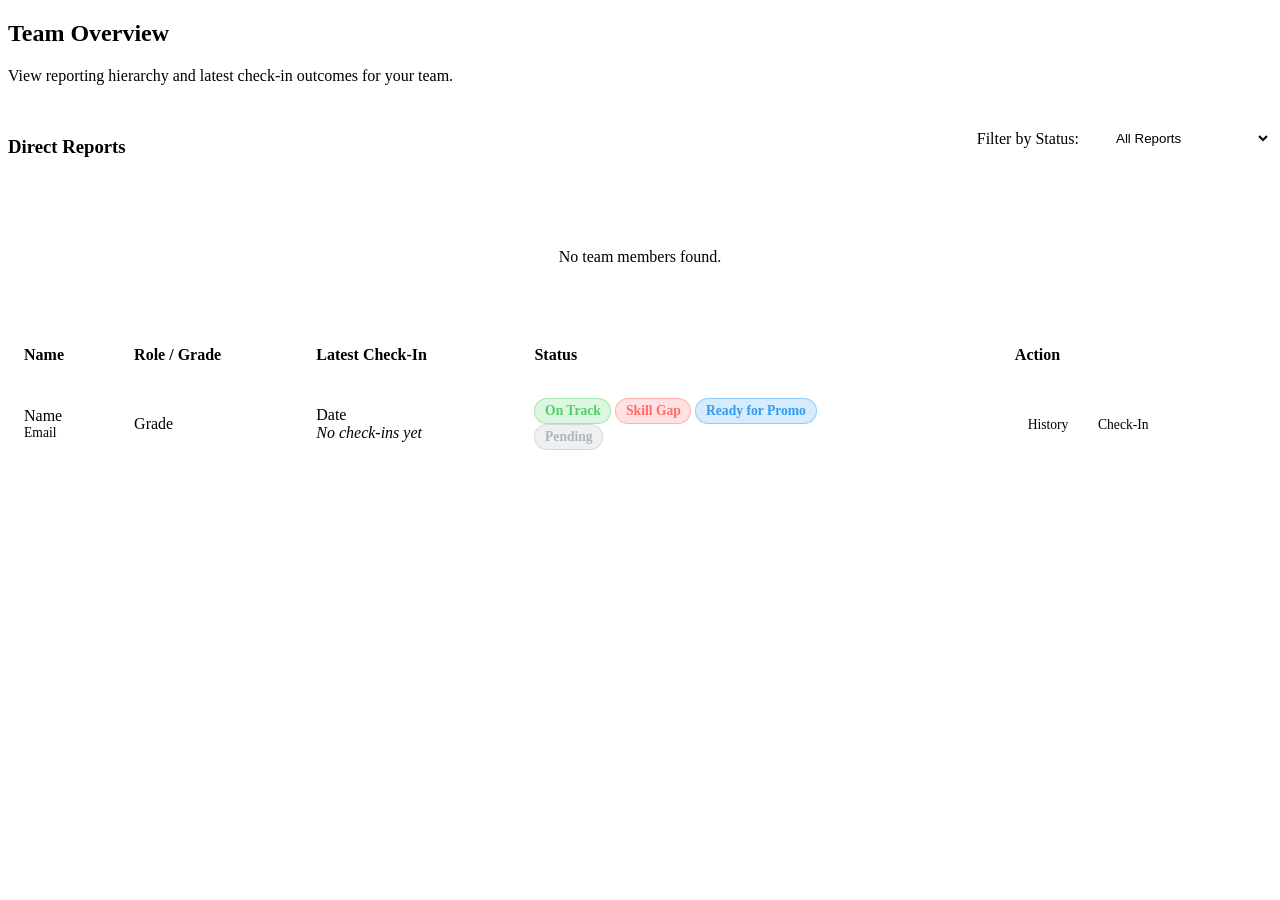
<file: application/src/main/resources/templates/team.html>
<!DOCTYPE html>
<html xmlns:th="http://www.thymeleaf.org"
      xmlns:layout="http://www.ultraq.net.nz/thymeleaf/layout"
      layout:decorate="~{layout/base}">
<head>
    <title>Team Dashboard - ECDF</title>
    <!-- Simple script for filtering -->
    <script>
        function filterTable() {
            const filter = document.getElementById('filterSelect').value;
            const rows = document.querySelectorAll('.team-member-row');
            
            rows.forEach(row => {
                const status = row.getAttribute('data-status');
                if (filter === 'ALL' || status === filter) {
                    row.style.display = '';
                } else {
                    row.style.display = 'none';
                }
            });
        }
    </script>
    <style>
        .badge {
            display: inline-block;
            padding: 0.25rem 0.6rem;
            font-size: 0.85rem;
            font-weight: 600;
            border-radius: 9999px;
        }
        .badge-ontrack {
            background-color: rgba(81, 207, 102, 0.2);
            color: #51cf66;
            border: 1px solid rgba(81, 207, 102, 0.4);
        }
        .badge-gap {
            background-color: rgba(255, 107, 107, 0.2);
            color: #ff6b6b;
            border: 1px solid rgba(255, 107, 107, 0.4);
        }
        .badge-promo {
            background-color: rgba(51, 154, 240, 0.2);
            color: #339af0;
            border: 1px solid rgba(51, 154, 240, 0.4);
        }
        .badge-unknown {
            background-color: rgba(173, 181, 189, 0.2);
            color: #adb5bd;
            border: 1px solid rgba(173, 181, 189, 0.4);
        }
        
        .table-responsive {
            overflow-x: auto;
            width: 100%;
        }
        
        table {
            width: 100%;
            border-collapse: collapse;
            margin-top: 1rem;
        }
        
        th {
            text-align: left;
            padding: 1rem;
            color: var(--text-muted);
            border-bottom: 2px solid rgba(255, 255, 255, 0.1);
            font-weight: 600;
        }
        
        td {
            padding: 1rem;
            border-bottom: 1px solid rgba(255, 255, 255, 0.05);
            vertical-align: middle;
        }
        
        tr:hover {
            background-color: rgba(255, 255, 255, 0.02);
            transition: background-color 0.2s;
        }
        
        .filter-controls {
            display: flex;
            justify-content: flex-end;
            margin-bottom: 1rem;
            align-items: center;
        }
        
        select {
            background: rgba(255, 255, 255, 0.05);
            border: 1px solid rgba(255, 255, 255, 0.1);
            color: var(--text-main);
            padding: 0.5rem 1rem;
            border-radius: 8px;
            outline: none;
            cursor: pointer;
        }
        
        select option {
            background: #1a1b1e;
            color: white;
        }
    </style>
</head>
<body>
    <div layout:fragment="content">
        <div class="row">
            <div class="col-12">
                <section class="glass-panel" style="margin-bottom: 2rem;">
                    <h2>Team Overview</h2>
                    <p style="color: var(--text-muted);">View reporting hierarchy and latest check-in outcomes for your team.</p>
                </section>
                
                <section class="glass-panel">
                    <div style="display: flex; justify-content: space-between; align-items: center; margin-bottom: 1.5rem;">
                        <h3>Direct Reports</h3>
                        <div class="filter-controls">
                            <label for="filterSelect" style="margin-right: 1rem; color: var(--text-muted);">Filter by Status:</label>
                            <select id="filterSelect" onchange="filterTable()">
                                <option value="ALL">All Reports</option>
                                <option value="READY_FOR_PROMOTION">Ready for Promotion</option>
                                <option value="UNDERPERFORMING">Skill Gap Identified</option>
                                <option value="ON_TRACK">On Track</option>
                            </select>
                        </div>
                    </div>
                    
                    <div th:if="${#lists.isEmpty(teamMembers)}" style="text-align: center; padding: 2rem; color: var(--text-muted);">
                        <p>No team members found.</p>
                    </div>
                    
                    <div th:unless="${#lists.isEmpty(teamMembers)}" class="table-responsive">
                        <table>
                            <thead>
                                <tr>
                                    <th>Name</th>
                                    <th>Role / Grade</th>
                                    <th>Latest Check-In</th>
                                    <th>Status</th>
                                    <th>Action</th>
                                </tr>
                            </thead>
                            <tbody>
                                <tr th:each="member : ${teamMembers}" 
                                    class="team-member-row" 
                                    th:attr="data-status=${member.latestCheckIn != null ? member.latestCheckIn.status.name() : 'UNKNOWN'}">
                                    
                                    <td>
                                        <div style="font-weight: 500;" th:text="${member.user.fullName}">Name</div>
                                        <div style="font-size: 0.85rem; color: var(--text-muted);" th:text="${member.user.email}">Email</div>
                                    </td>
                                    
                                    <td>
                                        <div th:text="${member.user.grade != null} ? ${member.user.grade.name} : 'Unassigned'">Grade</div>
                                    </td>
                                    
                                    <td>
                                        <div th:if="${member.latestCheckIn != null}">
                                            <span th:text="${#temporals.format(member.latestCheckIn.checkInDate, 'MMM dd, yyyy')}">Date</span>
                                        </div>
                                        <div th:if="${member.latestCheckIn == null}" style="color: var(--text-muted); font-style: italic;">
                                            No check-ins yet
                                        </div>
                                    </td>
                                    
                                    <td>
                                        <div th:if="${member.latestCheckIn != null}">
                                            <span th:if="${member.latestCheckIn.status.name() == 'ON_TRACK'}" class="badge badge-ontrack">On Track</span>
                                            <span th:if="${member.latestCheckIn.status.name() == 'UNDERPERFORMING'}" class="badge badge-gap">Skill Gap</span>
                                            <span th:if="${member.latestCheckIn.status.name() == 'READY_FOR_PROMOTION'}" class="badge badge-promo">Ready for Promo</span>
                                        </div>
                                        <div th:if="${member.latestCheckIn == null}">
                                            <span class="badge badge-unknown">Pending</span>
                                        </div>
                                    </td>
                                    
                                    <td class="flex gap-2">
                                        <a th:href="@{/checkins/user/{userId}(userId=${member.user.id})}" class="btn btn-secondary" style="padding: 0.4rem 0.8rem; font-size: 0.85rem;">History</a>
                                        <a th:href="@{/checkins/new/{userId}(userId=${member.user.id})}" class="btn btn-primary" style="padding: 0.4rem 0.8rem; font-size: 0.85rem;">Check-In</a>
                                    </td>
                                </tr>
                            </tbody>
                        </table>
                    </div>
                </section>
            </div>
        </div>
    </div>
</body>
</html>
</file>
